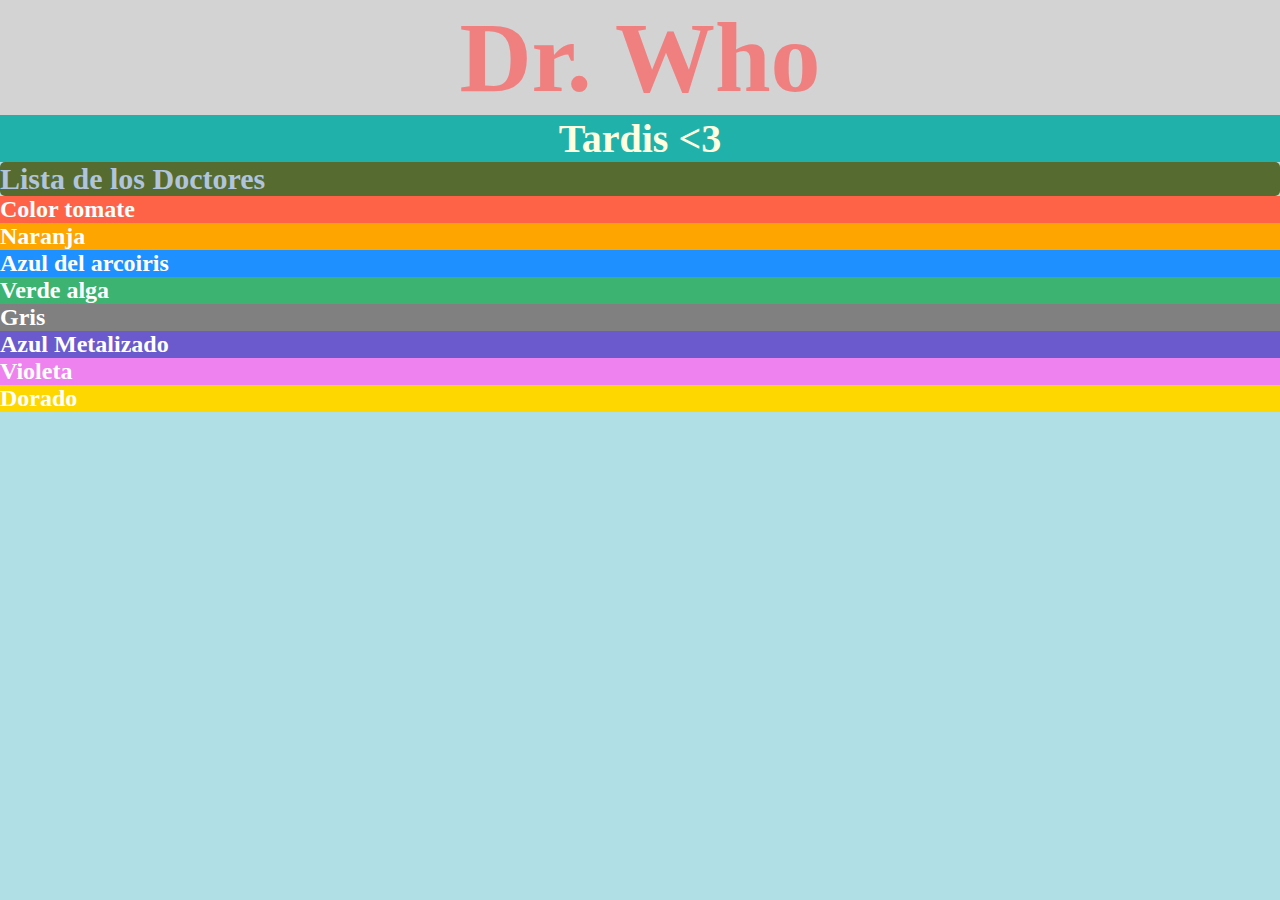
<file: 01_Diseño_Web/Clase_04/index.html>
<!DOCTYPE html>
<html lang="en">
<head>
    <meta charset="UTF-8">
    <meta http-equiv="X-UA-Compatible" content="IE=edge">
    <meta name="viewport" content="width=device-width, initial-scale=1.0">

    <!-- Mis estilos -->
    <link rel="stylesheet" href="style.css">

    <title>Intro a CSS</title>
</head>
<body>
    <h1>Dr. Who</h1>
    <h2 class="tardis">Tardis <3</h2>
    <h2 class="doctores">Lista de los Doctores</h2>
    <h2 class="tomate">Color tomate</h2>
    <h2 class="naranja">Naranja</h2>
    <h2 class="azularcoiris">Azul del arcoiris</h2>
    <h2 class="verdealga">Verde alga</h2>
    <h2 class="gris">Gris</h2>
    <h2 class="azulmetalico">Azul Metalizado</h2>
    <h2 class="violeta">Violeta</h2>
    <h2 class="dorado">Dorado</h2>
</body>
</html>
</file>
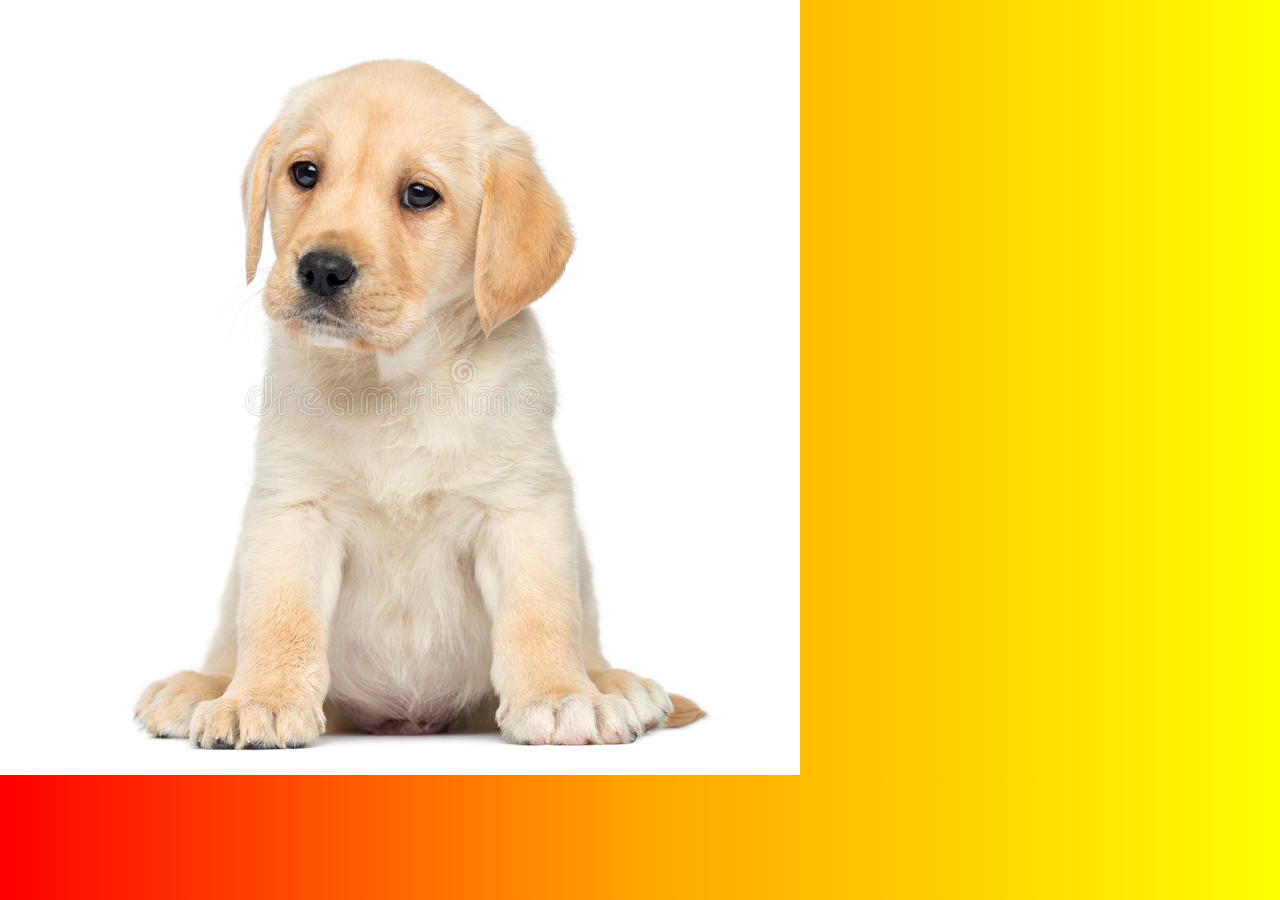
<file: 01_Diseño_Web/Clase_05/index.html>
<!DOCTYPE html>
<html lang="en">
<head>
    <meta charset="UTF-8">
    <meta http-equiv="X-UA-Compatible" content="IE=edge">
    <meta name="viewport" content="width=device-width, initial-scale=1.0">

    <!-- Mis estilos -->
    <link rel="stylesheet" href="style.css">

    <title>Intro a CSS</title>
</head>
<body>

    <!--<h1>Esto es una prueba</h1>
    <h2>Esto es otra prueba</h2>
    <h3>Esto es una prueba mas</h3>
    <h4>Prueba final</h4>!-->

    <img src="/01_Diseño_Web/assets/golden.jpg" alt="foto de perrito" class="remove-bg">
    
</body>
</html>
</file>
<file: 01_Diseño_Web/Clase_04/style.css>
* {
    margin: 0;
    padding: 0;
    box-sizing: border-box;
}

body {
    background-color: powderblue;
    
}

h1 {
    font-size: 100px;
    color:lightcoral;
    background-color: lightgray;
    text-align: center;
}

.tardis {
    font-size: 40px;
    color: lightyellow;
    background-color: lightseagreen;
    text-align: center;
}

.doctores {
    font-size: 30px;
    color: lightsteelblue;
    background-color: darkolivegreen;
    border: 5px black;
    border-radius: 5px;
}

.tomate {
    background-color: tomato;
    color: white
    }

.naranja {
    background-color: orange;
    color: white    
    }

.azularcoiris {
    background-color: dodgerblue;
    color: white    
    }

.verdealga {
    background-color: mediumseagreen;
    color: white
    }

.gris {
    background-color: gray;
    color: white
    }

.azulmetalico {
    background-color: slateblue;
    color: white
    }

.violeta {
    background-color: violet;
    color: white
    }

.dorado {
    background-color: gold;
    color: white
    }
</file>
<file: 01_Diseño_Web/Clase_05/style.css>
* {
    margin: 0;
    padding: 0;
    box-sizing: 0;
}

/* body {
    background-color: lightyellow;
    background-repeat: no-repeat;
    background-position: right top;
    background-attachment: fixed;
}

.remove-bg {
    filter: brightness(1.1);
    mix-blend-mode: multiply;
} */

body {
    background-image: linear-gradient(90deg, red, orange, yellow);
}

/* body {
    background-image: radial-gradient(red 5%, orange 15%, yellow 60%);
} */

/* body {
    background-image: conic-gradient(red, orange, yellow);
} */

/* body {
    background-image: conic-gradient(red 45deg, orange 90deg, yellow 45deg);
} */

h1, h2, h3 {
    margin-top: 10px;
    background-color: darkgoldenrod;
}

.claseUno, .claseDos {
    font-size: 100px;
}

.perritoSalchicha {
    background-color: maroon;
}

#perritoSalchicha {
    background-color: crimson;
}
</file>
